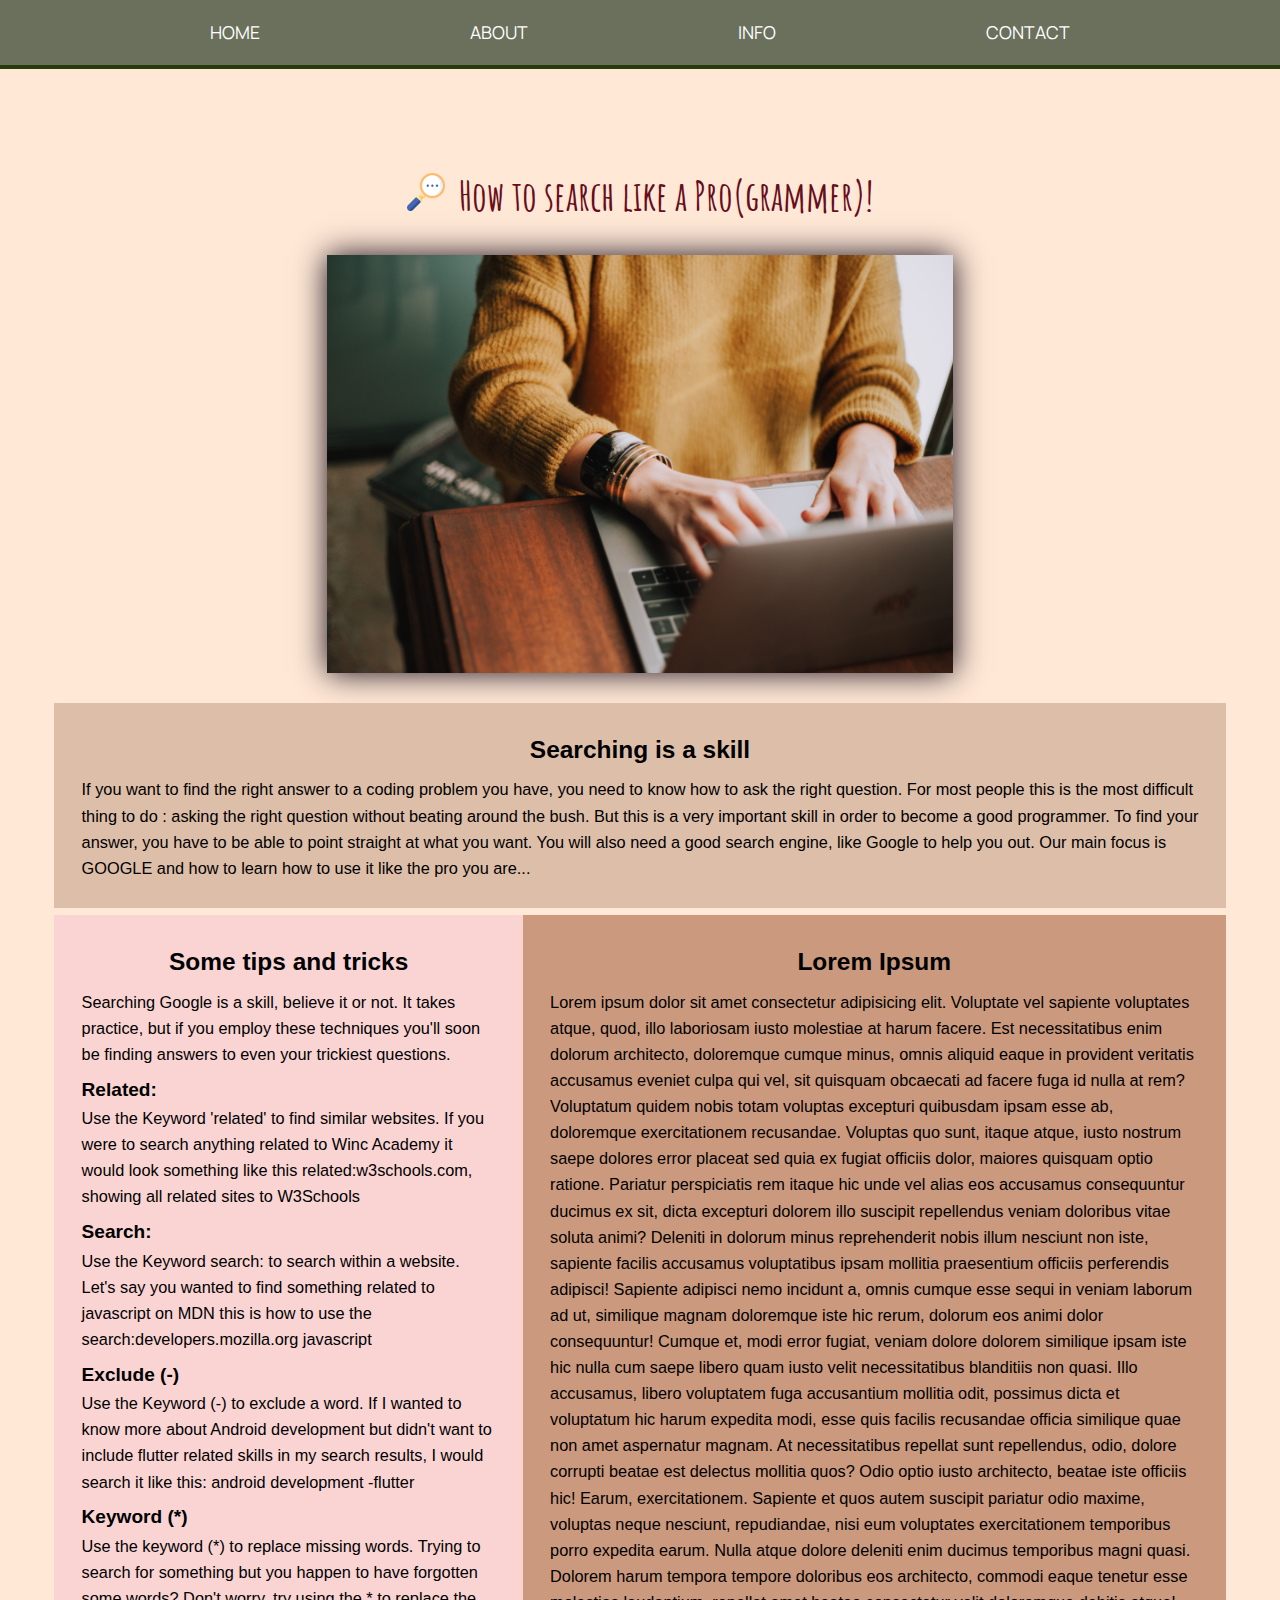
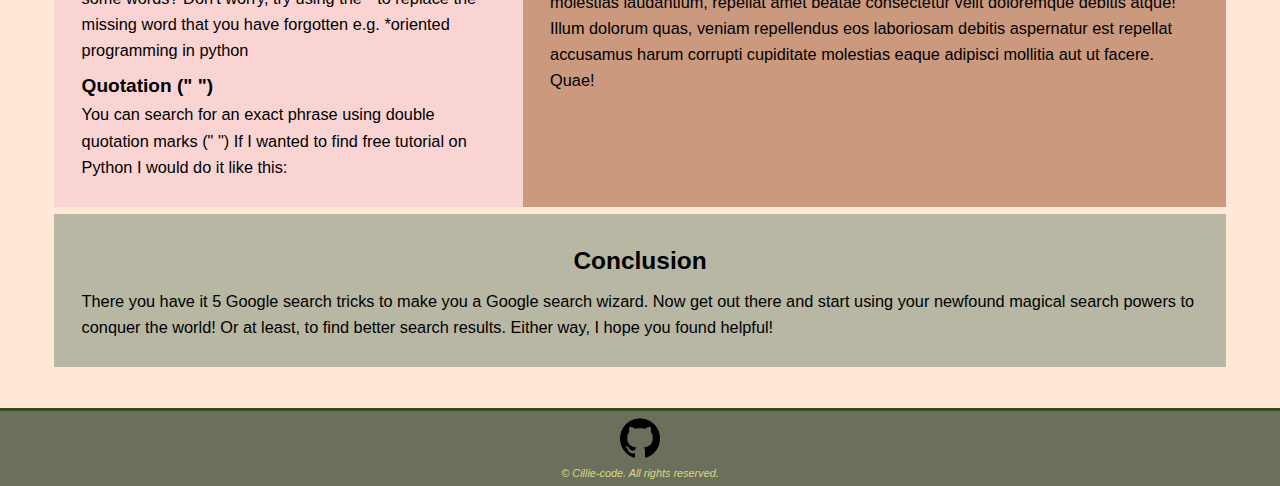
<file: index.html>
<!DOCTYPE html>
<html lang="en">
  <head>
    <meta charset="UTF-8" />
    <meta http-equiv="X-UA-Compatible" content="IE=edge" />
    <meta name="viewport" content="width=device-width, initial-scale=1.0" />
    <link
      href="https://fonts.googleapis.com/css2?family=Amatic+SC:wght@700&display=swap"
      rel="stylesheet"
    />
    <link href="https://fonts.googleapis.com/css2?family=Manrope:wght@200&display=swap" rel="stylesheet">
    <link rel="stylesheet" href="./style.css" />
    <title>💡 Search like a pro</title>
  </head>
  <body>
    <header>
      <nav class="nav-top">
        <ul>
          <li>
            <a href="./index.html">Home</a>
          </li>
          <li><a href="./about.html">About</a></li>
          <li><a href="./info.html">Info</a></li>
          <li><a href="./contact.html">Contact</a></li>
        </ul>
      </nav>
    </header>
    <main>
      <div class="main-header">
        
        <h1><img src="./search.png" class="magnifying-glass" alt="magnifying glass icon">
          How to search like a Pro(grammer)! </h1>
        <figure class="home-photo-wrapper">
          <img
            class="home-photo"
            src="./home-photo.jpg"
            alt="a person behind a macbook"
          />
        </figure>
      </div>

      <section class="grid-container">
        <div class="intro-text-pro">
          <h2>Searching is a skill</h2>
          <p>
            If you want to find the right answer to a coding problem you have,
            you need to know how to ask the right question. For most people this
            is the most difficult thing to do : asking the right question
            without beating around the bush. But this is a very important skill
            in order to become a good programmer. To find your answer, you have
            to be able to point straight at what you want. You will also need a
            good search engine, like Google to help you out. Our main focus is
            GOOGLE and how to learn how to use it like the pro you are...
          </p>
        </div>

        <div class="tricks-pro">
          <h2>Some tips and tricks</h2>
          <p>
            Searching Google is a skill, believe it or not. It takes practice,
            but if you employ these techniques you'll soon be finding answers to
            even your trickiest questions.
          </p>

          <h3>Related:</h3>
          <p>
            Use the Keyword 'related' to find similar websites. If
            you were to search anything related to Winc Academy it would look
            something like this related:w3schools.com, showing all
            related sites to W3Schools
          </p>

          <h3>Search:</h3>
          <p>
            Use the Keyword search: to search within a website. Let's say you
            wanted to find something related to javascript on MDN this is how to
            use the search:developers.mozilla.org javascript
          </p>

          <h3>Exclude (-)</h3>
          <p>
            Use the Keyword (-) to exclude a word. If I wanted to know more
            about Android development but didn't want to include flutter related
            skills in my search results, I would search it like this: android
            development -flutter
          </p>

          <h3>Keyword (*)</h3>
          <p>
            Use the keyword (*) to replace missing words. Trying to search for
            something but you happen to have forgotten some words? Don't worry,
            try using the * to replace the missing word that you have forgotten
            e.g. *oriented programming in python
          </p>

          <h3>Quotation (" ")</h3>
          <p>
            You can search for an exact phrase using double quotation marks ("
            ") If I wanted to find free tutorial on Python I would do it like
            this:
          </p>
        </div>

        <div class="extra-text">
          <h2>Lorem Ipsum</h2>
          Lorem ipsum dolor sit amet consectetur adipisicing elit. Voluptate vel
          sapiente voluptates atque, quod, illo laboriosam iusto molestiae at
          harum facere. Est necessitatibus enim dolorum architecto, doloremque
          cumque minus, omnis aliquid eaque in provident veritatis accusamus
          eveniet culpa qui vel, sit quisquam obcaecati ad facere fuga id nulla
          at rem? Voluptatum quidem nobis totam voluptas excepturi quibusdam
          ipsam esse ab, doloremque exercitationem recusandae. Voluptas quo
          sunt, itaque atque, iusto nostrum saepe dolores error placeat sed quia
          ex fugiat officiis dolor, maiores quisquam optio ratione. Pariatur
          perspiciatis rem itaque hic unde vel alias eos accusamus consequuntur
          ducimus ex sit, dicta excepturi dolorem illo suscipit repellendus
          veniam doloribus vitae soluta animi? Deleniti in dolorum minus
          reprehenderit nobis illum nesciunt non iste, sapiente facilis
          accusamus voluptatibus ipsam mollitia praesentium officiis perferendis
          adipisci! Sapiente adipisci nemo incidunt a, omnis cumque esse sequi
          in veniam laborum ad ut, similique magnam doloremque iste hic rerum,
          dolorum eos animi dolor consequuntur! Cumque et, modi error fugiat,
          veniam dolore dolorem similique ipsam iste hic nulla cum saepe libero
          quam iusto velit necessitatibus blanditiis non quasi. Illo accusamus,
          libero voluptatem fuga accusantium mollitia odit, possimus dicta et
          voluptatum hic harum expedita modi, esse quis facilis recusandae
          officia similique quae non amet aspernatur magnam. At necessitatibus
          repellat sunt repellendus, odio, dolore corrupti beatae est delectus
          mollitia quos? Odio optio iusto architecto, beatae iste officiis hic!
          Earum, exercitationem. Sapiente et quos autem suscipit pariatur odio
          maxime, voluptas neque nesciunt, repudiandae, nisi eum voluptates
          exercitationem temporibus porro expedita earum. Nulla atque dolore
          deleniti enim ducimus temporibus magni quasi. Dolorem harum tempora
          tempore doloribus eos architecto, commodi eaque tenetur esse molestias
          laudantium, repellat amet beatae consectetur velit doloremque debitis
          atque! Illum dolorum quas, veniam repellendus eos laboriosam debitis
          aspernatur est repellat accusamus harum corrupti cupiditate molestias
          eaque adipisci mollitia aut ut facere. Quae!
        </div>

        <div class="conclusion">
          <h2>Conclusion</h2>
          <p>
            There you have it 5 Google search tricks to make you a Google search
            wizard. Now get out there and start using your newfound magical
            search powers to conquer the world! Or at least, to find better
            search results. Either way, I hope you found helpful!
          </p>
        </div>
      </section>
    </main>

    <footer>
      <nav>
        <a href="https://github.com/Cilvyahg"
          ><img
            src="./github.png"
            class="github-icon"
            alt="icon github black"

        /></a>
      </nav>
      <p> &copy; Cillie-code. All rights reserved.</p>
    </footer>
  </body>
</html>
</file>
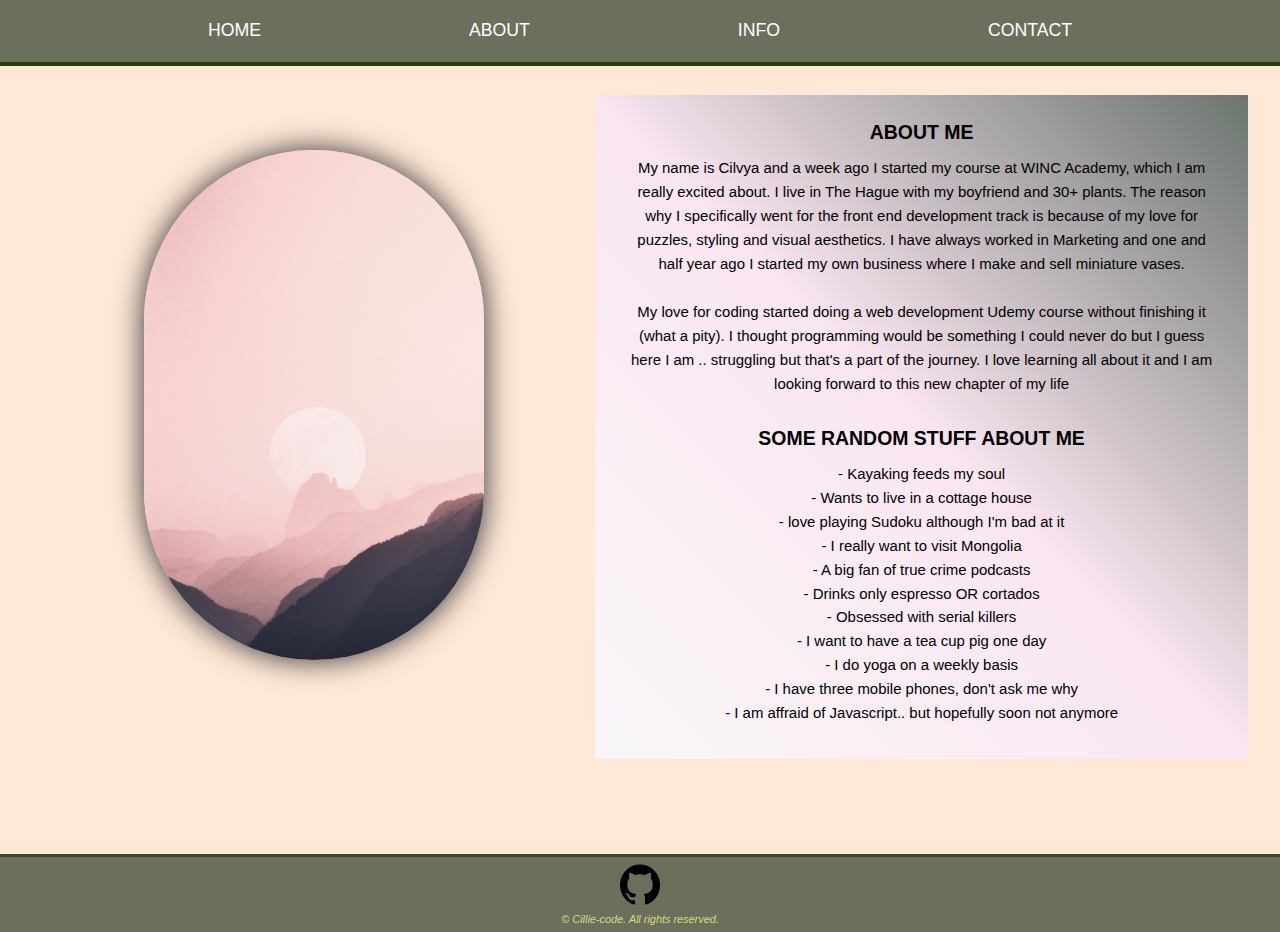
<file: about.html>
<!DOCTYPE html>
<html lang="en">
  <head>
    <meta charset="UTF-8" />
    <meta http-equiv="X-UA-Compatible" content="IE=edge" />
    <meta name="viewport" content="width=device-width, initial-scale=1.0" />

    <link rel="stylesheet" href="./style.css" />
    <title>About me</title>
  </head>
  <body>
    <header>
      <nav class="nav-top">
        <ul>
          <li>
            <a href="./index.html">Home</a></li>
          <li><a href="./about.html">About</a></li>
          <li><a href="./info.html">Info</a></li>
          <li><a href="./contact.html">Contact</a></li>
        </ul>
      </nav>
    </header>

    <main class="about-me-main">
      <section class="aboutme-wrapper">
        <figure class="about-me-image">
          <img src="./pink_sky.jpg" class="pink_sky" alt="pink sky" />
        </figure>
        <article class="about-me-text">
          <h2>About me</h2>
          <p>
            My name is Cilvya and a week ago I started my course at WINC
            Academy, which I am really excited about. I live in The Hague with
            my boyfriend and 30+ plants. The reason why I specifically went for
            the front end development track is because of my love for puzzles, 
            styling and visual aesthetics. I have always worked in Marketing and one and half year ago I 
            started my own business where I make and sell miniature vases. <br> <br>
            <p>
              My love for coding started doing a web development Udemy course without finishing it (what a pity).
              I thought programming would be
              something I could never do but I guess here I am .. struggling but that's a part of the journey.
              I love learning all about it and I am looking forward to this new chapter of my life
            </p>
          </p>
          <article class="random-facts">
            <h2>Some random stuff about me</h2>
            <ul>
              <li>- Kayaking feeds my soul</li>
              <li>- Wants to live in a cottage house</li>
              <li>- love playing Sudoku although I'm bad at it</li>
              <li>- I really want to visit Mongolia</li>
              <li>- A big fan of true crime podcasts</li>
              <li>- Drinks only espresso OR cortados</li>
              <li>- Obsessed with serial killers</li>
              <li>- I want to have a tea cup pig one day</li>
              <li>- I do yoga on a weekly basis</li>
              <li>- I have three mobile phones, don't ask me why</li>
              <li>
                - I am affraid of Javascript.. but hopefully soon not anymore
              </li>
            </ul>
          </article>
        </article>
      </section>
    </main>
    <footer>
      <nav>
        <a href="https://github.com/Cilvyahg"
          ><img
            src="./github.png"
            class="github-icon"
            alt="icon github black"
        /></a>
      </nav>
      <p> &copy; Cillie-code. All rights reserved.</p>
    </footer>
  </body>
</html>
</file>
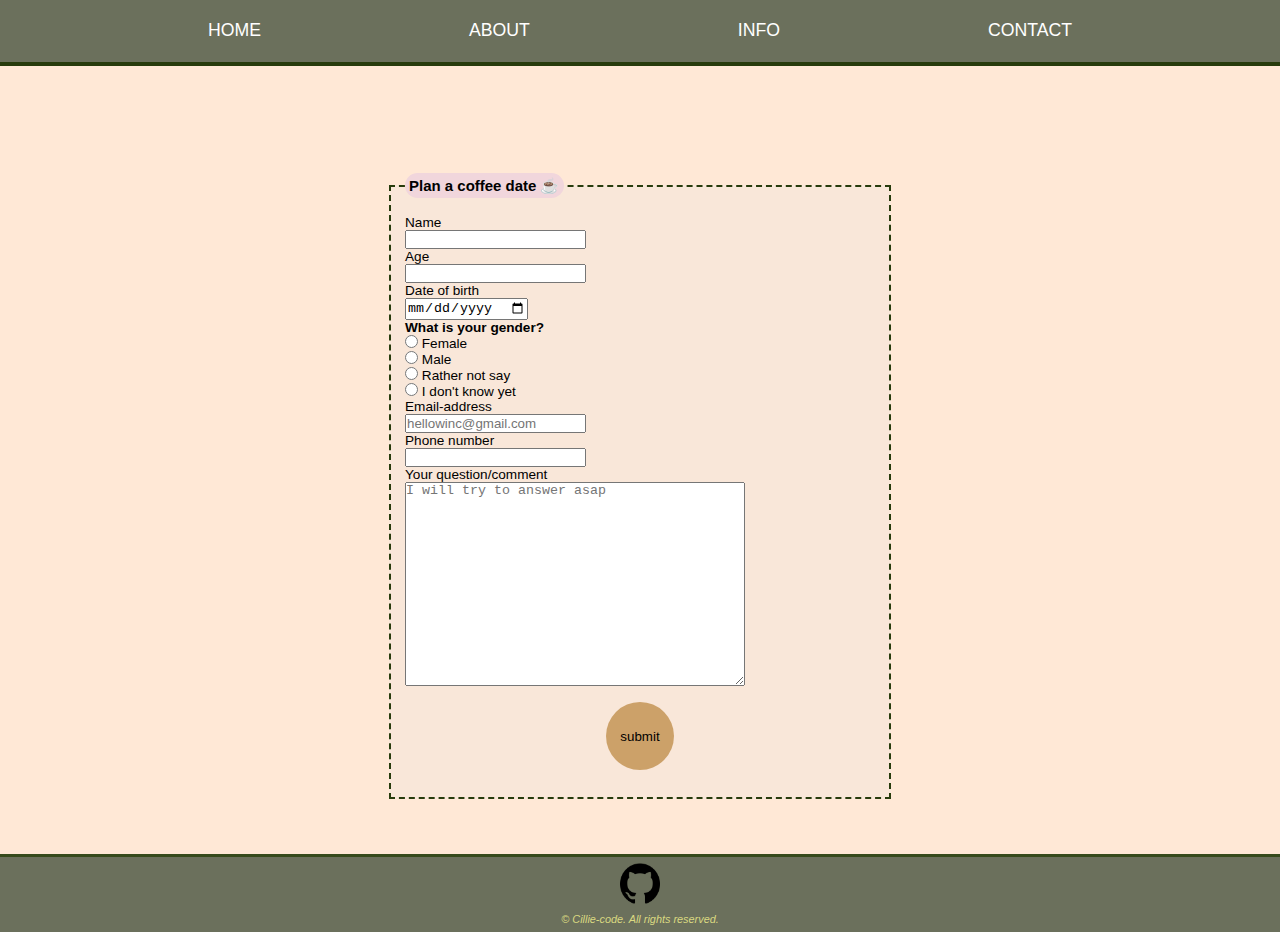
<file: contact.html>
<!DOCTYPE html>
<html lang="en">
  <head>
    <meta charset="UTF-8" />
    <meta http-equiv="X-UA-Compatible" content="IE=edge" />
    <meta name="viewport" content="width=device-width, initial-scale=1.0" />
    <link rel="stylesheet" href="style.css" />
    <title>Contact</title>
  </head>
  <body>
    <header>
      <nav class="nav-top">
        <ul>
          <li>
            <a href="./index.html">Home</a>
          </li>
          <li><a href="./about.html">About</a></li>
          <li><a href="./info.html">Info</a></li>
          <li><a href="./contact.html">Contact</a></li>
        </ul>
      </nav>
    </header>

    <main>
      <section>
        <form id="contact" name="contact" method="POST" data-netlify="true">
          <fieldset>
            <legend><span>Plan a coffee date ☕</span></legend>
            <div class="label-padding">
              <label for="name" class="margin-top">Name</label> <br />
              <input type="text" name="name" /><br />

              <label for="age">Age</label><br />
              <input type="number" name="age" /><br />
              <label for="date-of-birth">Date of birth</label><br />
              <input
                type="date"
                name="date-of-birth"
                placeholder="dd/mm/yyyy"
                value=""
                min="01-01-2002"
              /><br /> 
              <label for="gender"><strong>What is your gender?</strong></label
              ><br />

              <input type="radio" name="gender" value="female" />
              <label for="gender">Female</label><br />

              <input type="radio" name="gender" value="male" />
              <label for="gender">Male</label><br />

              <input type="radio" name="gender" value="rather not say" />
              <label for="gender">Rather not say</label>
              <br />
              <input type="radio" name="gender" value="i don't know yet" />
              <label for="gender">I don't know yet</label> <br /> 
              <label for="email">Email-address</label> <br />
              <input
                type="email"
                placeholder="hellowinc@gmail.com"
                name="email"
              /><br />
              <label for="phone">Phone number</label><br />
              <input type="tel" name="phone" min="10" /><br /> 
              <label for="text-area">Your question/comment</label><br />
              <textarea
                name="question"
                id="question"
                

                
                placeholder="I will try to answer asap"
              ></textarea
              >
              <br />
              <input
                type="submit"
                value="submit"
                name="submit"
                class="submit-margin"
              />
            </div>
          </fieldset>
        </form>
      </section>
    </main>
    <footer>
      <nav>
        <a href="https://github.com/Cilvyahg"
          ><img src="./github.png" class="github-icon" alt="icon github black"
        /></a>
      </nav>
      <p>&copy; Cillie-code. All rights reserved.</p>
    </footer>
  </body>
</html>
</file>
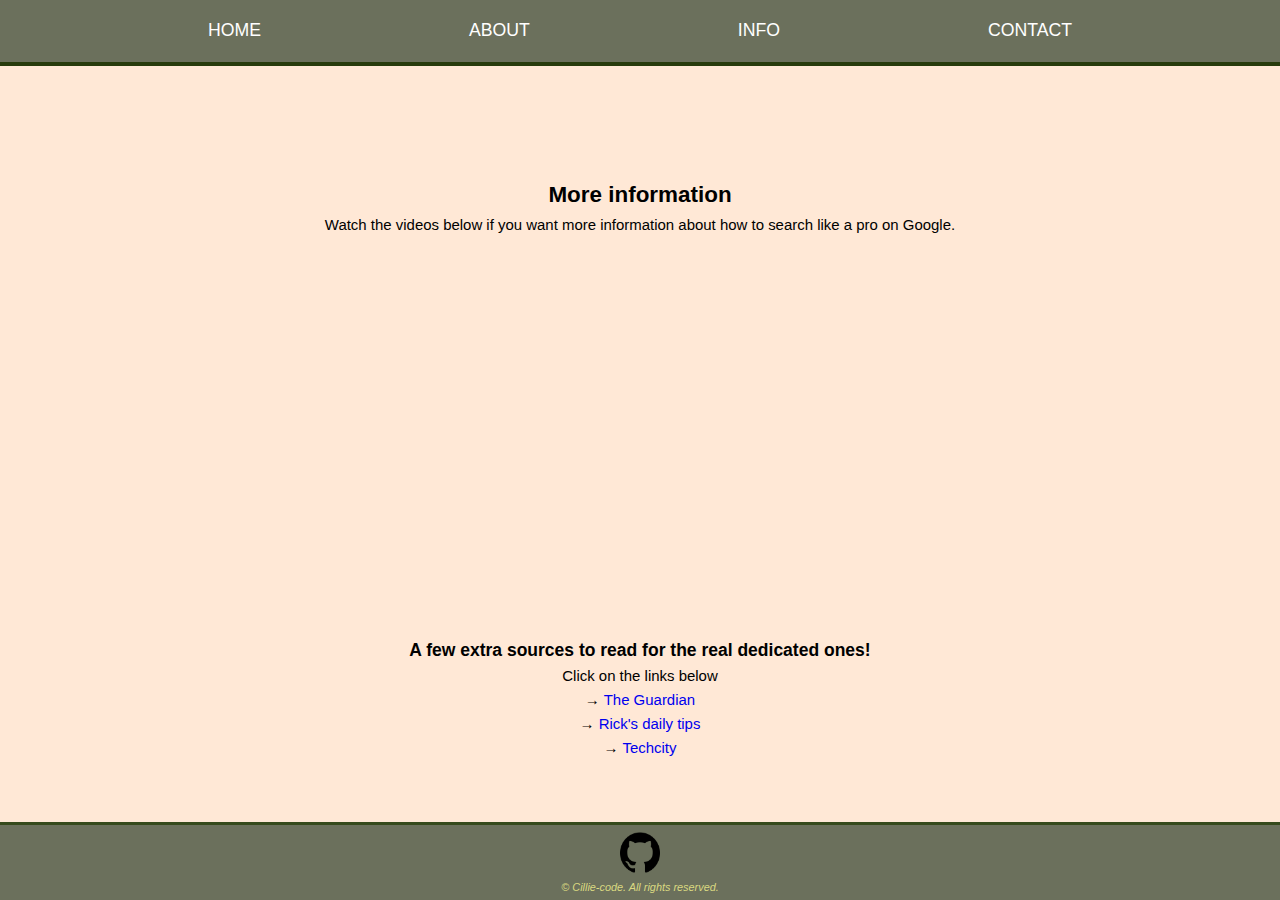
<file: info.html>
<!DOCTYPE html>
<html lang="en">
  <head>
    <meta charset="UTF-8" />
    <meta http-equiv="X-UA-Compatible" content="IE=edge" />
    <meta name="viewport" content="width=device-width, initial-scale=1.0" />
    <link rel="stylesheet" href="./style.css" />
    <title>Info</title>
  </head>
  <body>
    <header>
      <nav class="nav-top">
        <ul>
          <li>
            <a href="./index.html">Home</a>
          </li>
          <li><a href="./about.html">About</a></li>
          <li><a href="./info.html">Info</a></li>
          <li><a href="./contact.html">Contact</a></li>
        </ul>
      </nav>
    </header>
    <main>
      <div class="info-intro">
        <h2>More information</h2>
        <p>
          Watch the videos below if you want more information about how to
          search like a pro on Google.
        </p>
      </div>
      <section class="info-video-wrapper">
        <div class="video-1 video">
          <iframe
            width="560"
            height="315"
            src="https://www.youtube.com/embed/cEBkvm0-rg0"
            title="YouTube video player"
            frameborder="0"
            allow="accelerometer; autoplay; clipboard-write; encrypted-media; gyroscope; picture-in-picture"
            allowfullscreen
          ></iframe>
        </div>
        <div class="video-2 video">
          <iframe
            width="560"
            height="315"
            src="https://www.youtube.com/embed/hFsZUW3oys8"
            title="YouTube video player"
            frameborder="0"
            allow="accelerometer; autoplay; clipboard-write; encrypted-media; gyroscope; picture-in-picture"
            allowfullscreen
          ></iframe>
        </div>
      </section>
      <aside>
        <div class="info-intro">
          <h3>A few extra sources to read for the real dedicated ones!</h3>
          <p>Click on the links below</p>
          <ul>
            <li> →
              <a
                href="https://www.theguardian.com/technology/2016/jan/15/how-to-use-search-like-a-pro-10-tips-and-tricks-for-google-and-beyond"
              target="_blank">The Guardian</a>
            </li>
            <li>→ <a href="https://www.ricksdailytips.com/google-search-tips/" target="_blank">Rick's daily tips</a></li>
            <li>→ <a href="https://www.techcityng.com/search-pro-google/">Techcity</a></li>
          </ul>
        </div>
      </aside>
    </main>

    <footer>
      <nav>
        <a href="https://github.com/Cilvyahg"
          ><img src="./github.png" class="github-icon" alt="icon github black"
        /></a>
      </nav>
      <p>&copy; Cillie-code. All rights reserved.</p>
    </footer>
  </body>
</html>
</file>
<file: style.css>
* {
  margin: 0;
  padding: 0;
  box-sizing: border-box;
}

html {
  font-size: 62.5%;
}

body {
  font-family: Arial, Helvetica, sans-serif;
  background-color: #ffe8d6;
  min-height: 100vh;
  display: flex;
  flex-direction: column;
}

main {
  margin: 1rem;
}

li {
  list-style-type: none;
}

/* NAV TOP BAR */

.nav-top {
  background-color: #6b705c;
  border-bottom: solid 2px #273b0c;
}

.nav-top ul {
  display: flex;
  flex-direction: column;
  justify-content: center;
  align-items: center;
}

.nav-top li {
  text-align: center;
  font-size: 1.3rem;
  padding: 0.5rem 0;
  text-transform: uppercase;
  font-family: "Manrope", sans-serif;
}

.nav-top ul li a {
  text-decoration: none;
  color: #fff;
  cursor: pointer;
}

.nav-top ul li a:hover {
  color: #cca169;
  font-size: 1.5rem;
  text-decoration: underline 3px #cca169;
}

/* HEADER + IMG */

.main-header > h1 {
  font-family: "Amatic SC", cursive;
  font-size: 3rem;
  margin: 2.5rem auto;
  text-align: center;
}

.magnifying-glass {
  max-width: 5%;
  height: auto;
  margin-right: 0.5rem;
}

.home-photo-wrapper {
  margin: 0 auto;
  max-width: 95%;
}

.home-photo {
  width: 100%;
  max-height: auto;
  box-shadow: 0px 0px 30px rgb(24, 13, 28);
}

/* GRID  */
.grid-container {
  margin-top: 2rem;
  display: grid;
  grid-template-columns: 1fr;
  grid-auto-rows: minmax(1fr, auto);
  grid-row-gap: 3px;
  grid-template-areas:
    "intro"
    "tricks"
    "extra"
    "conclusion";
}

.grid-container h2 {
  margin-bottom: 0.3em;
  text-align: center;
}

.intro-text-pro,
.tricks-pro,
.extra-text,
.conclusion {
  padding: 2rem;
  line-height: 1.6;
  font-size: 1.2rem;
}

.intro-text-pro {
  background-color: #ddbea9;
  grid-area: intro;
}

.tricks-pro {
  background-color: #efb3cf61;
  grid-area: tricks;
}

.tricks-pro > h3 {
  padding-top: 0.4em;
}

.extra-text {
  background-color: #cb997e;
  grid-area: extra;
}

.conclusion {
  background-color: #b7b7a4;
  grid-area: conclusion;
}

/* FOOTER */
footer {
  border-top: 3px solid rgb(54, 74, 28);
  background-color: #6b705c;
  display: flex;
  flex-direction: column;
  justify-content: center;
  align-items: center;
  padding: 0.5rem;
  margin-top: auto;
}

footer p {
  font-size: 1em;
  color: #fff;
  font-style: italic;
}

.github-icon {
  width: 3rem;
  height: auto;
}

/* ABOUT - PAGE  */
.about-me-main {
  margin: 7rem auto;
  display: flex;
  justify-content: center;
}

.aboutme-wrapper {
  display: flex;
  flex-wrap: wrap;
  align-items: center;
  justify-content: center;
  text-align: center;
  width: 95%;
  height: auto;
  /* margin-top: 4rem; */
}

.pink_sky {
  height: auto;
  width: 50%;
  min-width: 25rem;
  max-width: 55rem;
  border-radius: 200px;
  box-shadow: 0px 0px 30px rgb(45, 46, 50);
  flex-shrink: 1;
  margin-bottom: 3rem;
}

.about-me-text {
  max-width: 90%;
  height: auto;
  padding: 2.5rem;
  padding-top: 1rem;
  background: linear-gradient(45deg, #f9f7f9, #fae6f1, #6b756e);
  flex-shrink: 2;
  flex-basis: 90rem;
}

.about-me-text h2,
.random-facts h2 {
  font-family: "Manrope", sans-serif;
  font-size: 1.3em;
  text-transform: uppercase;
  margin: 0.6rem 0;
}

.about-me-text,
.random-facts,
.info-intro {
  font-size: 1.1rem;
  line-height: 1.6;
}

.random-facts {
  margin-top: 2rem;
}

/* INFO PAGE */

iframe {
  max-width: 95%;
}

.info-video-wrapper {
  display: flex;
  flex-direction: column;
  row-gap: 7px;
  text-align: center;
}

.info-intro {
  text-align: center;
  margin: 3rem auto;
}

.info-intro a {
  text-decoration: none;
}

.info-intro a:hover {
  cursor: pointer;
  color: #cca169;
  text-transform: uppercase;
}

/* CONTACT PAGE WITH FORM*/

form#contact {
  width: 100%;
  height: auto;
  display: flex;
  justify-content: center;
  align-items: center;
  margin: 3rem auto;
}

fieldset {
  border: dashed 2px #273b0c;
  height: auto;
  width: 30%;
  padding: 1rem;
  background-color: rgba(228, 228, 228, 0.232);
}

.label-padding {
  margin-top: 0.5rem;
}

textarea {
  width: 25rem;
  height: 15rem;
}

input[type="radio"] {
  accent-color: #f986fb;
}

span {
  background-color: #f1d6dc;
  padding: 0.3rem;
  border-radius: 100px;
  font-size: 1.1rem;
  font-weight: bold;
}

.submit-margin {
  margin: 1rem auto;
  background-color: #cca169;
  aspect-ratio: 1;
  width: 5rem;
  border-radius: 50%;
  border: none;
  display: block;
}

/* MEDIA QUERIES */

/* MEDIA QUERIES  TABLET AND SMALL SCREENS  */
@media only screen and (min-width: 768px) and (max-width: 1023px) {
  .grid-container {
    display: grid;
    grid-template-columns: 4fr 1fr;
    grid-auto-rows: minmax(1fr, auto);
    grid-gap: 4px;
    grid-template-areas:
      "intro intro"
      "tricks tricks"
      "extra conclusion";
  }

  fieldset {
    width: 50%;
  }
}

/* MEDIA QUERIES DESKTOP */

@media only screen and (min-width: 1024px) {
  html {
    font-size: 85%;
  }
 /* fixed top */
  main {
    margin: 10rem 1rem 1rem 1rem;
  }

  .nav-top {
    position: fixed;
    top: 0%;
    width: 100%;
  }

  .main-header > h1 {
    font-size: 3rem;
    color: #680d1b;
  }

  .home-photo-wrapper {
    max-width: 50%;
  }
  .nav-top {
    border-bottom: 4px solid #273b0c;
  }
  .nav-top ul {
    flex-direction: row;
    justify-content: space-evenly;
  }

  .nav-top ul li {
    margin: 1rem 0;
  }

  .grid-container {
    margin: 2rem 3rem;
    display: grid;
    grid-template-columns: repeat(5, 1fr);
    grid-template-rows: auto 1fr auto;
    grid-row-gap: 7px;
    grid-template-areas:
      "intro intro intro intro intro"
      "tricks tricks extra extra extra"
      "conclusion conclusion conclusion conclusion conclusion";
  }

  .magnifying-glass {
    max-width: 3%;
  }

  footer p {
    font-size: 0.8em;
    color: rgb(218, 217, 129);
    padding-top: 0.5em;
  }

  /* ABOUT ME */
  .aboutme-wrapper {
    flex-wrap: nowrap;
  }

  /* INFO PAGE VIDEOS  */

  .info-video-wrapper {
    flex-direction: row;
    justify-content: center;
  }

  fieldset {
    width: 40%;
    height: auto;
  }
}
</file>
